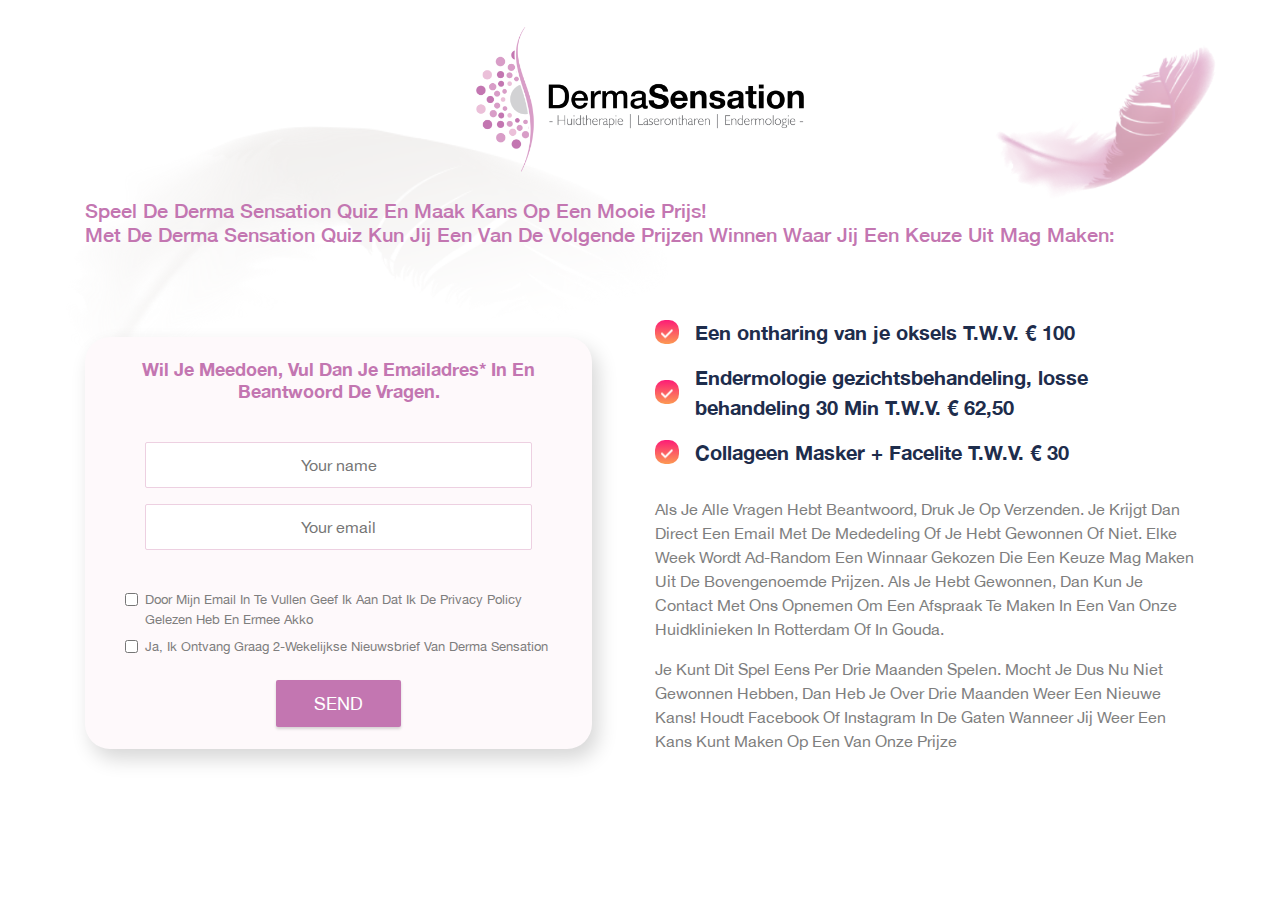
<file: index.html>
<!DOCTYPE html>
<html lang="en-US">
<head>
	<meta charset="UTF-8">
	<meta http-equiv="X-UA-Compatible" content="IE=edge">
	<meta name="viewport" content="width=device-width, initial-scale=1, maximum-scale=1">

	<!-- Site Title -->
	<title>Home - This is your site title</title>

	<meta name="author" content="Mehedi Hasan">
	<meta name="description" content="A great collection of creative, responsive templates for different industries.">

	<!-- Favicon Icon -->
	<link href="assets/img/favicon.png" rel="shortcut icon" type="image/png">
	
	<!-- Google Fonts -->
	<link rel="stylesheet" href="https://fonts.googleapis.com/css?family=Open+Sans|Poppins:400,700">
	<!-- Bootstrap CSS -->
	<link rel="stylesheet" type="text/css" href="assets/css/bootstrap.min.css">
	
	<!-- Style CSS -->
	<link rel="stylesheet" type="text/css" href="style.css">
</head>
<body>

	<!-- Feather -->
	<div class="feather pink">
		<img src="assets/images/pink-feather.png" alt="">
	</div>
	<div class="feather light">
		<img src="assets/images/light feather.png" alt="">
	</div>
	<!-- End of Feather -->
	
	<!-- Header -->
	<header class="header-wrap text-center">
		<a href="index.html" class="logo"><img src="assets/images/derma-sensation-logo.png" srcset="assets/images/derma-sensation-logo.png 1x, assets/images/derma-sensation-logo@2x.png 2x" alt=""></a>
	</header>
	<!-- End of Header -->
	
	<!-- Main Content -->
	<main class="content-wrap">
		<div class="container">
			<h4 class="title">Speel De Derma Sensation Quiz En Maak Kans Op Een Mooie Prijs! <br>Met De Derma Sensation Quiz Kun Jij Een Van De Volgende Prijzen Winnen Waar Jij Een Keuze Uit Mag Maken:</h4>

			<div class="spacer"></div>

			<ul class="earnings d-block d-md-none">
				<li><span class="check-icon"><img src="assets/images/icon-check.png" srcset="assets/images/icon-check.png 1x, assets/images/icon-check@2x.png 2x" alt=""></span>Een Ontharing Van Je Oksels T.W.V. € 100</li>
				<li><span class="check-icon"><img src="assets/images/icon-check.png" srcset="assets/images/icon-check.png 1x, assets/images/icon-check@2x.png 2x" alt=""></span>Endermologie Gezichtsbehandeling, Losse Behandeling 30 Min T.W.V. € 62,50</li>
				<li><span class="check-icon"><img src="assets/images/icon-check.png" srcset="assets/images/icon-check.png 1x, assets/images/icon-check@2x.png 2x" alt=""></span>Collageen Masker + Facelite T.W.V. € 30</li>
			</ul>

			<div class="row align-items-center">
				<div class="col-lg-6 pr-lg-5 mb-5 mb-lg-0">
					<!-- Game Form Box -->
					<form action="#" class="game-form-box">
						<h4>Wil Je Meedoen, Vul Dan Je Emailadres* In En Beantwoord De Vragen. </h4>
						<div class="input-group">
							<input type="text" name="name" id="name" placeholder="Your name">
							<input type="email" name="email" id="email" placeholder="Your email">
						</div>
						<label for="privacy">
							<input type="checkbox" name="privacy" id="privacy">
							Door Mijn Email In Te Vullen Geef Ik Aan Dat Ik De Privacy  Policy Gelezen Heb En Ermee Akko
						</label>
						<label for="newsletter">
							<input type="checkbox" name="newsletter" id="newsletter">
							Ja, Ik Ontvang Graag 2-Wekelijkse Nieuwsbrief Van Derma Sensation
						</label>
						<button type="submit" class="button">send</button>
					</form>
					<!-- End of Game Form Box -->
				</div>
				<div class="col-lg-6">
					<ul class="earnings d-none d-md-block">
						<li><span class="check-icon"><img src="assets/images/icon-check.png" srcset="assets/images/icon-check.png 1x, assets/images/icon-check@2x.png 2x" alt=""></span>Een ontharing van je oksels T.W.V. € 100</li>
						<li><span class="check-icon"><img src="assets/images/icon-check.png" srcset="assets/images/icon-check.png 1x, assets/images/icon-check@2x.png 2x" alt=""></span>Endermologie gezichtsbehandeling, losse behandeling 30 Min T.W.V. € 62,50</li>
						<li><span class="check-icon"><img src="assets/images/icon-check.png" srcset="assets/images/icon-check.png 1x, assets/images/icon-check@2x.png 2x" alt=""></span>Collageen Masker + Facelite T.W.V. € 30</li>
					</ul>
					<p>Als Je Alle Vragen Hebt Beantwoord, Druk Je Op Verzenden. Je Krijgt Dan Direct Een Email Met De Mededeling Of Je Hebt Gewonnen Of Niet. Elke Week Wordt Ad-Random Een Winnaar Gekozen Die Een Keuze Mag Maken Uit De Bovengenoemde Prijzen. Als Je Hebt Gewonnen, Dan Kun Je Contact Met Ons Opnemen Om Een Afspraak Te Maken In Een Van Onze Huidklinieken In Rotterdam Of In Gouda.</p>
					<p>Je Kunt Dit Spel Eens Per Drie Maanden Spelen. Mocht Je Dus Nu Niet Gewonnen Hebben, Dan Heb Je Over Drie Maanden Weer Een Nieuwe Kans! Houdt Facebook Of Instagram In De Gaten Wanneer Jij Weer Een Kans Kunt Maken Op Een Van Onze Prijze </p>
				</div>
			</div>
		</div>
	</main>
	<!-- End of Main Content -->

	<!-- jQeury Library -->
	<script type="text/javascript" src="assets/js/jquery-1.12.4.min.js"></script>
	<!-- Bootstrap JS -->
	<script type="text/javascript" src="assets/js/bootstrap.min.js"></script>
	<!-- Custom Scripts -->
	<script type="text/javascript" src="assets/js/scripts.js"></script>
</body>
</html>
</file>
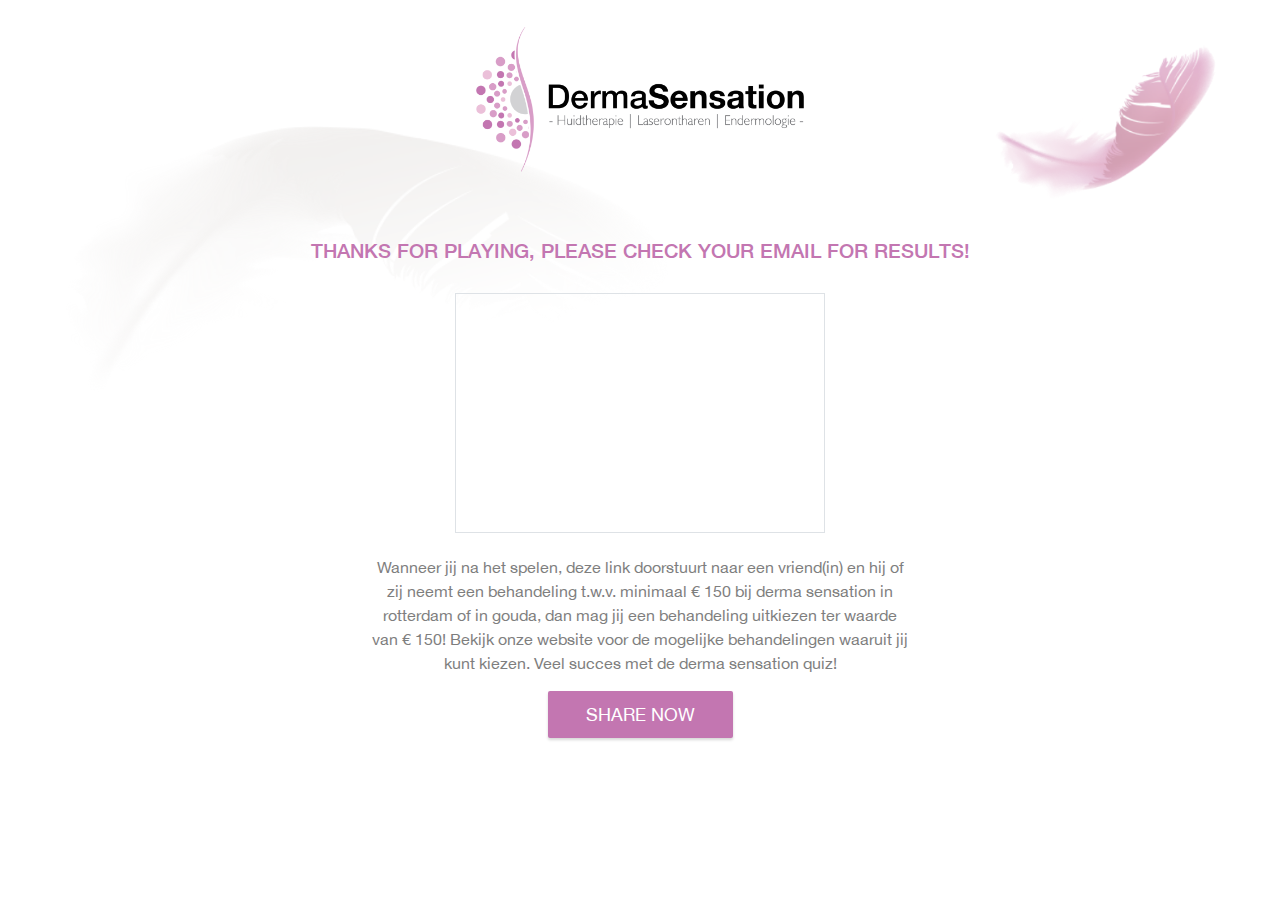
<file: game-end.html>
<!DOCTYPE html>
<html lang="en-US">
<head>
	<meta charset="UTF-8">
	<meta http-equiv="X-UA-Compatible" content="IE=edge">
	<meta name="viewport" content="width=device-width, initial-scale=1, maximum-scale=1">

	<!-- Site Title -->
	<title>Home - This is your site title</title>

	<meta name="author" content="Mehedi Hasan">
	<meta name="description" content="A great collection of creative, responsive templates for different industries.">

	<!-- Favicon Icon -->
	<link href="assets/img/favicon.png" rel="shortcut icon" type="image/png">
	
	<!-- Google Fonts -->
	<link rel="stylesheet" href="https://fonts.googleapis.com/css?family=Open+Sans|Poppins:400,700">
	<!-- Bootstrap CSS -->
	<link rel="stylesheet" type="text/css" href="assets/css/bootstrap.min.css">
	
	<!-- Style CSS -->
	<link rel="stylesheet" type="text/css" href="style.css">
</head>
<body>

	<!-- Feather -->
	<div class="feather pink">
		<img src="assets/images/pink-feather.png" alt="">
	</div>
	<div class="feather light">
		<img src="assets/images/light feather.png" alt="">
	</div>
	<!-- End of Feather -->
	
	<!-- Header -->
	<header class="header-wrap text-center">
		<a href="index.html" class="logo"><img src="assets/images/derma-sensation-logo.png" srcset="assets/images/derma-sensation-logo.png 1x, assets/images/derma-sensation-logo@2x.png 2x" alt=""></a>
	</header>
	<!-- End of Header -->
	
	<!-- Main Content -->
	<main class="content-wrap">
		<div class="container">

			<div class="spacer"></div>

			<h4 class="title text-center">THANKS FOR PLAYING, PLEASE CHECK YOUR EMAIL FOR RESULTS!</h4>

			<div class="row justify-content-center text-center">
				<div class="col-lg-6 mb-5 mb-lg-0">
					<!-- YouTube Video -->
					<iframe class="mb-3 border youtube-video" width="370" height="240" src="https://www.youtube.com/embed/Kkbp74AwD2s" frameborder="0" allow="accelerometer; autoplay; encrypted-media; gyroscope; picture-in-picture" allowfullscreen></iframe>
					<!-- End of YouTube Video -->
					<p>Wanneer jij na het spelen, deze link doorstuurt naar een vriend(in) en hij of zij neemt een behandeling t.w.v. minimaal € 150 bij derma sensation in rotterdam of in gouda, dan mag jij een behandeling uitkiezen ter waarde van € 150! Bekijk onze website voor de mogelijke behandelingen waaruit jij kunt kiezen. Veel succes met de derma sensation quiz!</p>
					<a href="#" class="button">share now</a>
				</div>
			</div>
		</div>
	</main>
	<!-- End of Main Content -->

	<!-- jQeury Library -->
	<script type="text/javascript" src="assets/js/jquery-1.12.4.min.js"></script>
	<!-- Bootstrap JS -->
	<script type="text/javascript" src="assets/js/bootstrap.min.js"></script>
	<!-- Custom Scripts -->
	<script type="text/javascript" src="assets/js/scripts.js"></script>
</body>
</html>
</file>
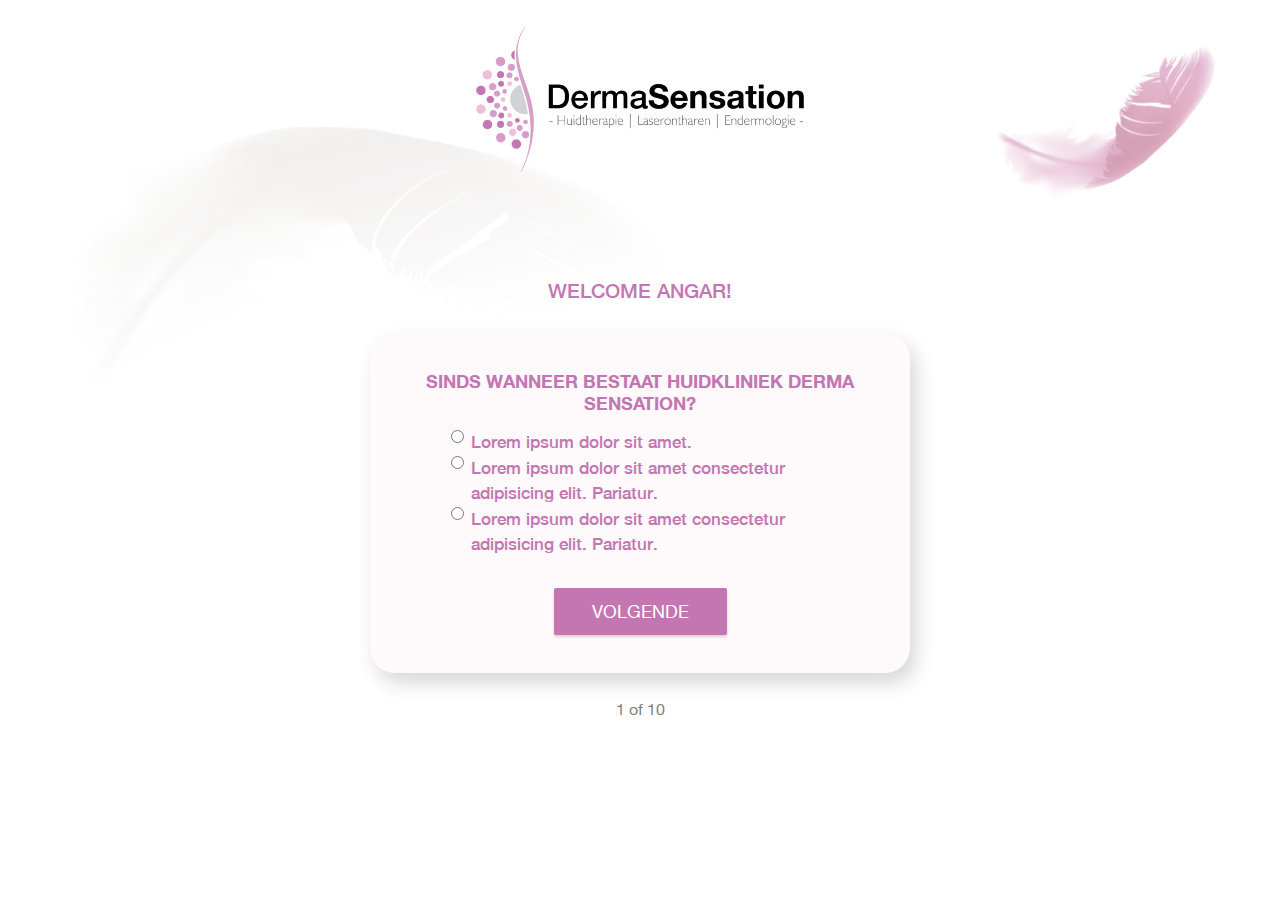
<file: game.html>
<!DOCTYPE html>
<html lang="en-US">
<head>
	<meta charset="UTF-8">
	<meta http-equiv="X-UA-Compatible" content="IE=edge">
	<meta name="viewport" content="width=device-width, initial-scale=1, maximum-scale=1">

	<!-- Site Title -->
	<title>Home - This is your site title</title>

	<meta name="author" content="Mehedi Hasan">
	<meta name="description" content="A great collection of creative, responsive templates for different industries.">

	<!-- Favicon Icon -->
	<link href="assets/img/favicon.png" rel="shortcut icon" type="image/png">
	
	<!-- Google Fonts -->
	<link rel="stylesheet" href="https://fonts.googleapis.com/css?family=Open+Sans|Poppins:400,700">
	<!-- Bootstrap CSS -->
	<link rel="stylesheet" type="text/css" href="assets/css/bootstrap.min.css">
	
	<!-- Style CSS -->
	<link rel="stylesheet" type="text/css" href="style.css">
</head>
<body>

	<!-- Feather -->
	<div class="feather pink">
		<img src="assets/images/pink-feather.png" alt="">
	</div>
	<div class="feather light">
		<img src="assets/images/light feather.png" alt="">
	</div>
	<!-- End of Feather -->
	
	<!-- Header -->
	<header class="header-wrap text-center">
		<a href="index.html" class="logo"><img src="assets/images/derma-sensation-logo.png" srcset="assets/images/derma-sensation-logo.png 1x, assets/images/derma-sensation-logo@2x.png 2x" alt=""></a>
	</header>
	<!-- End of Header -->
	
	<!-- Main Content -->
	<main class="content-wrap">
		<div class="container">

			<div class="spacer d-none d-xl-block"></div>
			<div class="spacer"></div>

			<h4 class="title text-center">WELCOME ANGAR!</h4>

			<div class="row justify-content-center">
				<div class="col-lg-6 mb-5 mb-lg-0">
					<!-- Game Form Box -->
					<form action="#" class="game-form-box game-box">
						<h4>SINDS WANNEER BESTAAT HUIDKLINIEK DERMA SENSATION?</h4>
						<div class="input-group">
							<p><input type="radio" name="opt" id="opt"><label for="opt">Lorem ipsum dolor sit amet.</label></p>
							<p><input type="radio" name="opt" id="opt2"><label for="opt2">Lorem ipsum dolor sit amet consectetur adipisicing elit. Pariatur.</label></p>
							<p><input type="radio" name="opt" id="opt3"><label for="opt3">Lorem ipsum dolor sit amet consectetur adipisicing elit. Pariatur.</label></p>
						</div>
						<button type="submit" class="button mt-0">volgende</button>
					</form>
					<p class="text-center mt-4">1 of 10</p>
					<!-- End of Game Form Box -->
				</div>
			</div>
		</div>
	</main>
	<!-- End of Main Content -->

	<!-- jQeury Library -->
	<script type="text/javascript" src="assets/js/jquery-1.12.4.min.js"></script>
	<!-- Bootstrap JS -->
	<script type="text/javascript" src="assets/js/bootstrap.min.js"></script>
	<!-- Custom Scripts -->
	<script type="text/javascript" src="assets/js/scripts.js"></script>
</body>
</html>
</file>
<file: style.css>
/*
Version: 1.0.0
Author: Md. Mahbubul Alam
Author URI: https://platonicit.com/
*/

/* Fonts Face */
@font-face {
    font-family: 'Helvetica Neue';
    src: url('assets/fonts/HelveticaNeue-Bold.woff2') format('woff2'),
        url('assets/fonts/HelveticaNeue-Bold.woff') format('woff');
    font-weight: bold;
    font-style: normal;
}

@font-face {
    font-family: 'Helvetica Neue';
    src: url('assets/fonts/HelveticaNeue.woff2') format('woff2'),
        url('assets/fonts/HelveticaNeue.woff') format('woff');
    font-weight: normal;
    font-style: normal;
}

@font-face {
    font-family: 'Helvetica Neue';
    src: url('assets/fonts/HelveticaNeueMedium.woff2') format('woff2'),
        url('assets/fonts/HelveticaNeueMedium.woff') format('woff');
    font-weight: 500;
    font-style: normal;
}

/* Global CSS */
body {
    font-family: 'Helvetica Neue';
    color: #7E7E7E;
    font-size: 16px;
}

a:hover, a:focus {
    text-decoration: none;
}

input:focus, textarea:focus, button:focus, a:focus {
    outline: none;
}

button[type=submit], input[type=submit] {
    cursor: pointer;
}

label {
    cursor: pointer;
}

ul {
    margin: 0;
    padding: 0;
    list-style: none;
}

h1, h2, h3, h4 {
	margin: 0 0 10px;
    font-weight: 500;
}

img {
    max-width: 100%;
}

input, textarea {
    padding: 10px 10px;
    margin-bottom: 1em;
}

.spacer {
    height: 40px;
    clear: both;
}

.button {
    display: inline-block;
    background: #C376B1;
    color: #fff;
    text-transform: uppercase;
    border: none;
    border-radius: 2px;
    padding: 10px 38px;
    font-size: 18px;
    box-shadow: 0 2px 3px rgba(0,0,0,0.16);
}

/* Content Style */
.title {
    font-size: 20px;
    color: #C376B1;
    margin-bottom: 30px;
}

.header-wrap {
    padding: 20px 0;
}

.game-form-box > h4 {
    font-size: 18px;
    font-weight: bold;
    color: #C376B1;
    margin-bottom: 0;
}

.game-form-box {
    background: #FEF9FB;
    border-radius: 25px;
    text-align: center;
    padding: 22px 40px;
    box-shadow: 6px 10px 20px rgba(0,0,0,0.16);
}

.game-form-box input {
    display: block;
    width: 100%;
    text-align: center;
    border: 1px solid #edd0e1;
    border-radius: 2px;
}

.game-form-box > label {
    position: relative;
    padding-left: 20px;
}

.game-form-box > label input {
    position: absolute;
    left: 0;
    top: 3px;
}

.game-form-box input[type=checkbox], .game-form-box input[type=radio] {
    display: block;
    width: unset;
    margin-bottom: 0;
    float: left;
}

.game-form-box .input-group {
    display: block;
    margin: 40px 0;
    padding: 0 20px;
}

.game-form-box label {
    display: block;
    width: 100%;
    text-align: left;
    font-size: 13px;
}

.game-form-box .button {
    margin-top: 15px;
}

.earnings {
    margin-bottom: 30px;
}

.earnings li {
    display: block;
    font-weight: bold;
    color: #1E2D4C;
    position: relative;
    padding-left: 40px;
    font-size: 20px;
}

.check-icon {
    width: 24px;
    height: 24px;
    margin-right: 10px;
    border-radius: 10px;
    display: inline-block;
    text-align: center;
    background: #fc1c76;
    background: -moz-linear-gradient(top, #fc1c76 0%, #fc9953 100%);
    background: -webkit-linear-gradient(top, #fc1c76 0%,#fc9953 100%);
    background: linear-gradient(to bottom, #fc1c76 0%,#fc9953 100%);
    filter: progid:DXImageTransform.Microsoft.gradient( startColorstr='#fc1c76', endColorstr='#fc9953',GradientType=0 );
}

.check-icon img, .check-icon i {
    position: relative;
    transform: translateY(-50%);
    display: inline-block;
}

.earnings li .check-icon {
    position: absolute;
    left: 0;
    top: 50%;
    transform: translateY(-50%);
}

.earnings li+li {
    margin-top: 15px;
}

.feather {
    position: absolute;
    z-index: -1;
}

.feather.light {
    top: 14%;
    left: 5%;
}

.feather.pink {
    right: 5%;
    top: 5%;
}

.input-group > p {
    margin: 0;
}

.game-form-box .input-group label {
    margin-bottom: 0;
    margin-left: 7px;
    display: block;
    font-size: 17px;
    font-weight: 500;
    color: #C376B1;
    width: calc(100% - 25px);
    float: left;
}

.game-form-box.game-box {
    padding-top: 38px;
    padding-bottom: 38px;
}

.game-form-box.game-box .input-group {
    margin: 16px 0 30px 0;
}

.input-group > p input {
    margin: 0;
}

.game-form-box .input-group > p {
    display: block;
    text-align: left;
    width: 90%;
    margin: 0 auto;
    text-transform: inherit;
    overflow: hidden;
}



/* Responsive */
@media screen and (max-width: 767px) {
    body {
        font-size: 14px;
    }

    .button {
        padding: 8px 32px;
        font-size: 14px;
    }

    .title {
        font-size: 18px;
    }

    .game-form-box > h4, .earnings li {
        font-size: 16px;
    }

    .game-form-box {
        padding: 20px 15px;
    }

    .game-form-box .input-group {
        margin: 30px 0;
        padding: 0;
    }

    .check-icon img, .check-icon i {
        transform: translate(0);
    }

    .spacer {
        display: none;
    }

    .logo img {
        max-height: 120px;
    }
    
    input, textarea {
        padding: 10px 15px;
    }

    .game-form-box label {
        font-size: 10px;
    }
    
    .game-form-box .input-group label {
        font-size: 14px;
    }

    .game-form-box.game-box  {
        margin-top: 20px;
        padding-top: 25px;
        padding-bottom: 25px;
    }

    .feather.pink {
        display: none;
    }

    .feather.light {
        top: 20%;
    }
}

@media screen and (max-width: 479px) {
    body {
        font-size: 12px;
    }

    .logo img {
        max-height: 85px;
    }

    .title, .game-form-box > h4, .earnings li {
        font-size: 14px;
    }

    .game-form-box label {
        font-size: 9px;
    }

    .youtube-video {
        width: 100%;
        height: 200px;
    }
}
</file>
